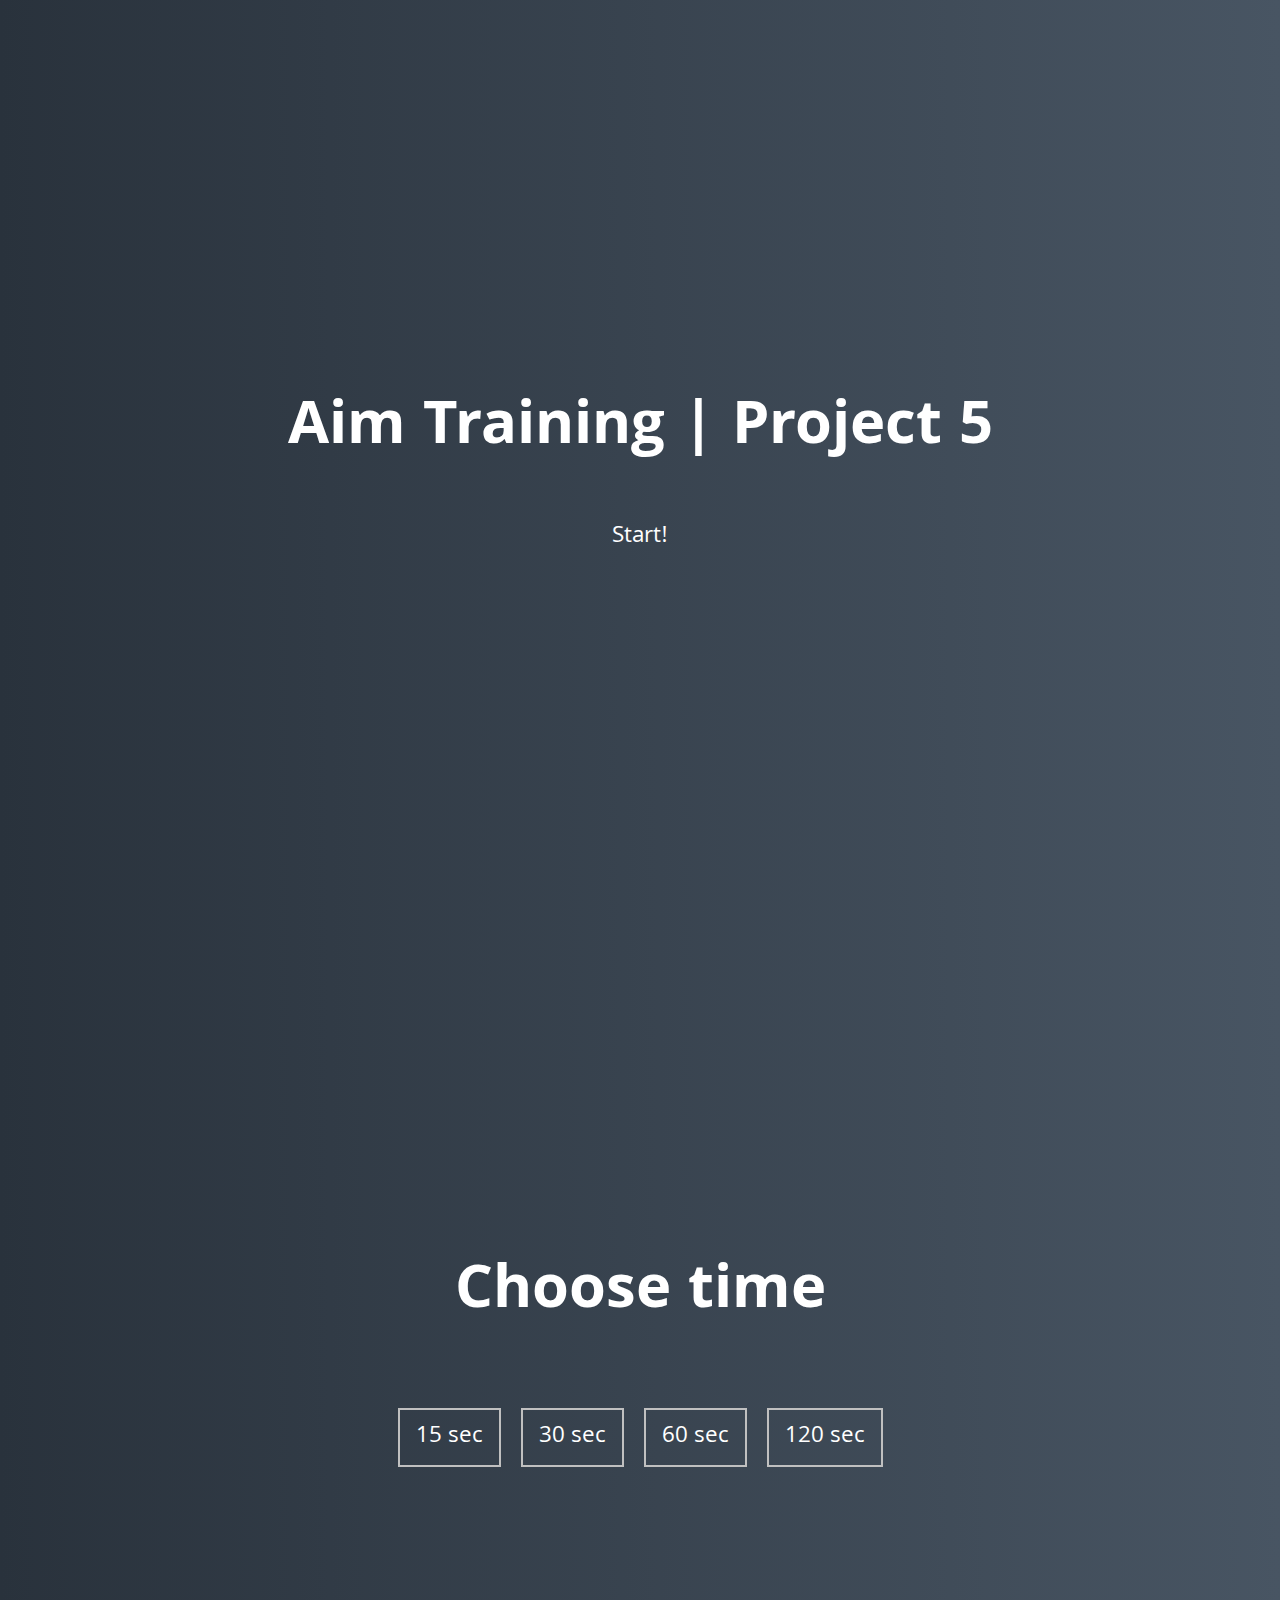
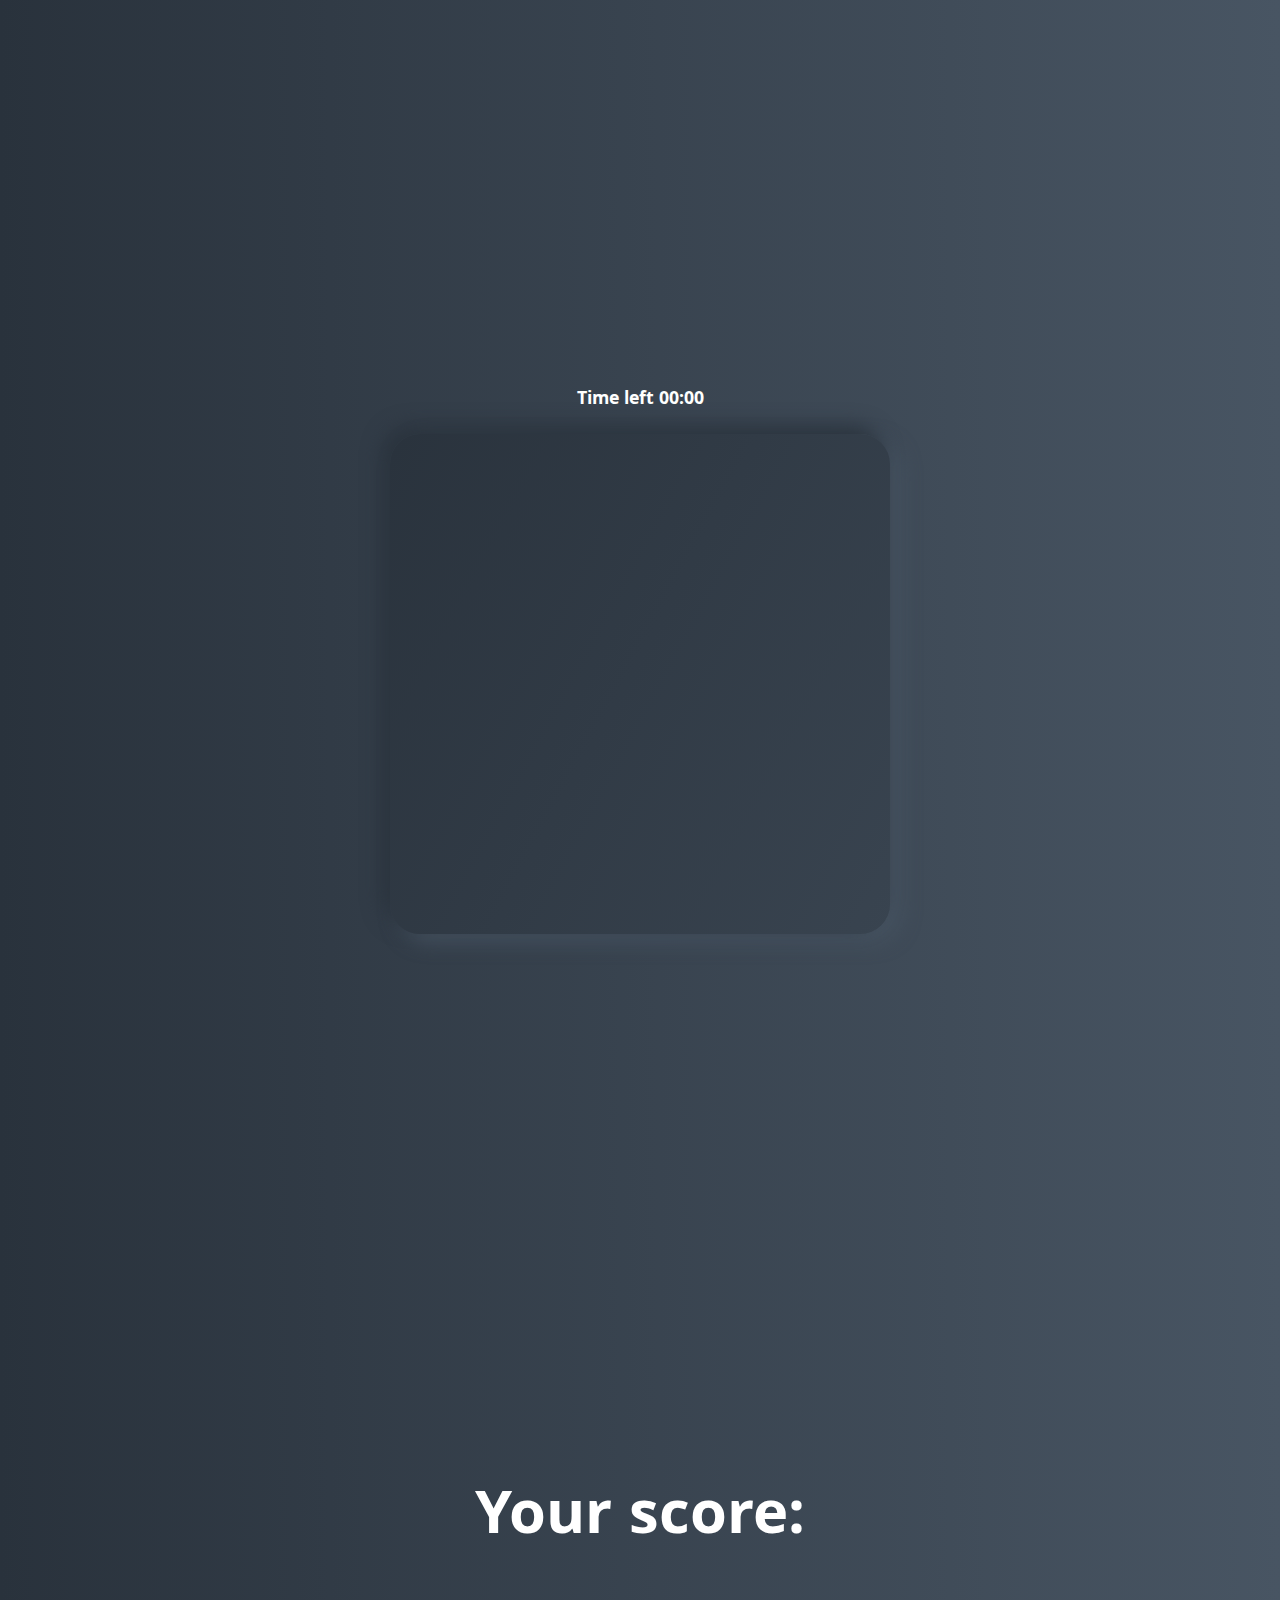
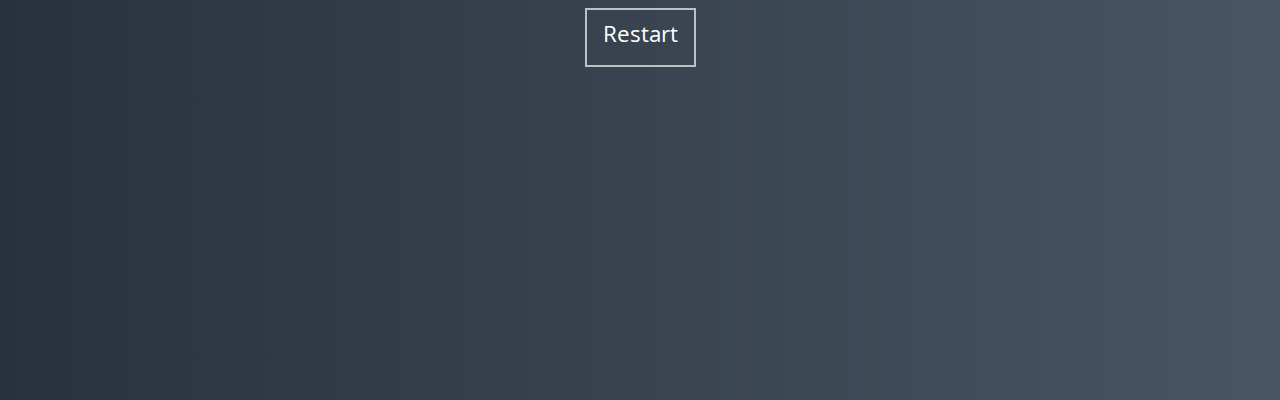
<file: aim-tester/index.html>
<!DOCTYPE html>
<html lang="en">
  <head>
    <meta charset="UTF-8" />
    <meta name="viewport" content="width=device-width, initial-scale=1.0" />
    <link rel="stylesheet" href="styles.css" />
    <title>Aim Training | Project 5</title>
  </head>
  <body>
    <div class="screen">
      <h1>Aim Training | Project 5</h1>
      <a href="#" id="start" class="start">Start!</a>
    </div>

    <div class="screen">
      <h1>Choose time</h1>
      <ul class="time-list">
        <li>
          <button id="time-btn" class="btn" data-time-seconds="15">
            15 sec
          </button>
        </li>
        <li>
          <button id="time-btn" class="btn" data-time-seconds="30">
            30 sec
          </button>
        </li>
        <li>
          <button  id="time-btn" class="btn" data-time-seconds="60">
            60 sec
          </button>
        </li>
        <li>
          <button  id="time-btn" class="btn" data-time-seconds="120">
            120 sec
          </button>
        </li>
      </ul>
    </div>

    <div class="screen">
      <h3>Time left <span id="time">00:00</span></h3>
      <div class="board" id="board"></div>
    </div>

    <div class="screen">
      <h1>Your score: <span id="score"></span></h1>
      <button id="restart" class="btn">Restart</button>
    </div>

    <!-- Scripts -->
    <script src="index.js"></script>
  </body>
</html>
</file>
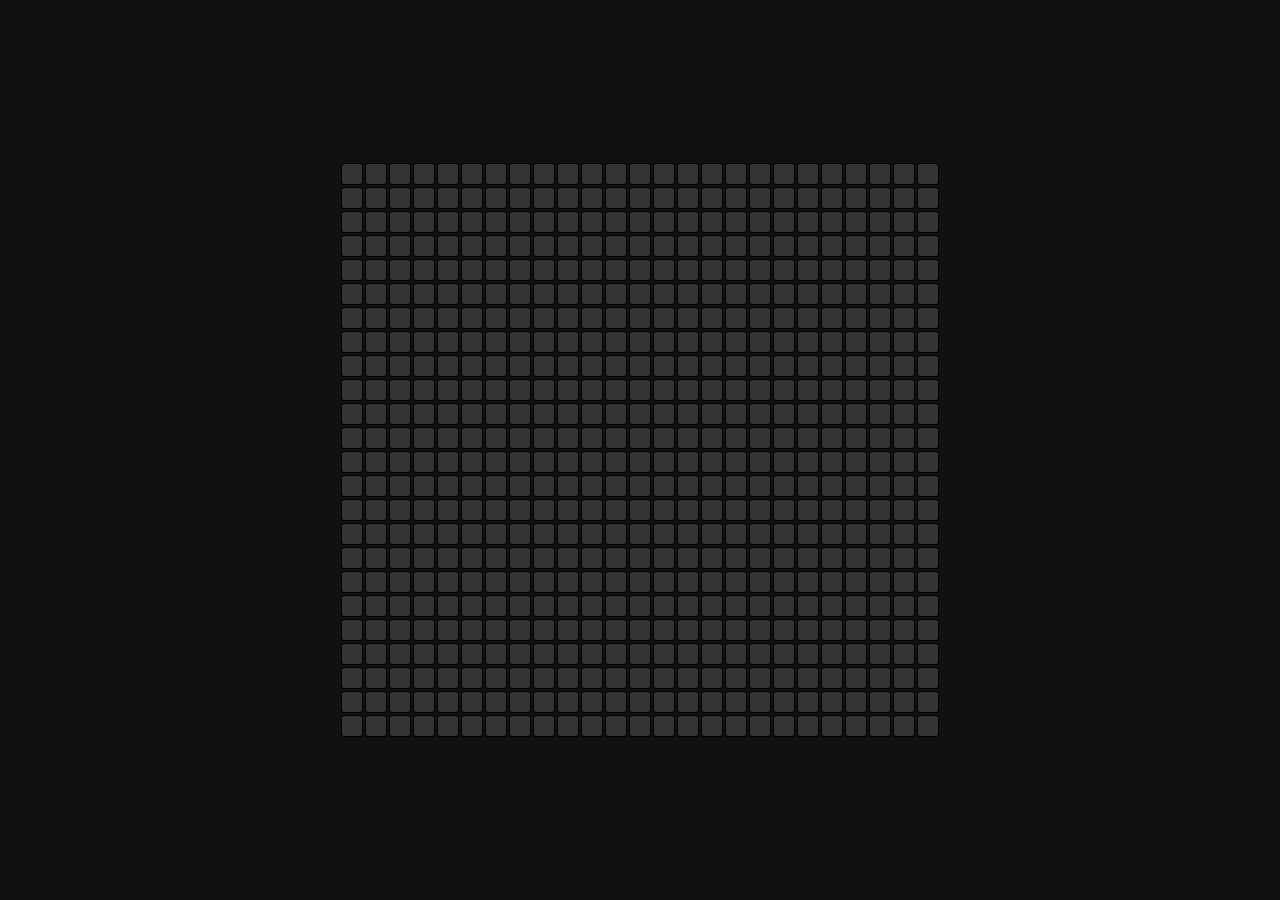
<file: luminous-board/index.html>
<!DOCTYPE html>
<html lang="en">
  <head>
    <meta charset="UTF-8" />
    <meta name="viewport" content="width=device-width, initial-scale=1.0" />
    <link rel="stylesheet" href="styles.css" />
    <title>Board | Project 4</title>
  </head>
  <body>
    <div class="container" id="board"></div>

    <!-- Scripts -->
    <script src="index.js"></script>
  </body>
</html>
</file>
<file: aim-tester/styles.css>
@import url('https://fonts.googleapis.com/css?family=Khula&display=swap');

* {
  box-sizing: border-box;
}

body {
  color: #fff;
  font-family: 'Khula', sans-serif;
  height: 100vh;
  overflow: hidden;
  margin: 0;
  text-align: center;
}

a {
  color: #fff;
  text-decoration: none;
}

a:hover {
  color: #16D9E3;
}

.start {
  font-size: 1.5rem;
}

h1 {
  line-height: 1.4;
  font-size: 4rem;
}

.screen {
  display: flex;
  flex-direction: column;
  align-items: center;
  justify-content: center;
  height: 100vh;
  width: 100vw;
  transition: margin 0.5s ease-out;
  background: linear-gradient(90deg, #29323C 0%, #485563 100%);
}

.screen.up {
  margin-top: -100vh;
}

.time-list {
  display: flex;
  flex-wrap: wrap;
  justify-content: center;
  list-style: none;
  padding: 0;
}

.time-list li {
  margin: 10px;
}

.btn {
  background-color: transparent;
  border: 2px solid #C0C0C0;
  color: #fff;
  cursor: pointer;
  font-family: inherit;
  padding: .5rem 1rem;
  font-size: 1.5rem;
}

.btn:hover {
  border: 2px solid #16D9E3;
  color: #16D9E3;
}

.hide {
  opacity: 0;
}

.primary {
  color: #16D9E3;
}

.board {
  display: flex;
  justify-content: center;
  align-items: center;
  position: relative;
  width: 500px;
  height: 500px;
  background: linear-gradient(118.38deg, #29323C -4.6%, #485563 200.44%);
  box-shadow: -8px -8px 20px #2A333D, 10px 7px 20px #475462;
  border-radius: 30px;
  overflow: hidden;
}

.circle {
  position: absolute;
  border-radius: 50%;
  cursor: pointer;
}
</file>
<file: luminous-board/styles.css>
* {
  box-sizing: border-box;
}

body {
  background-color: #111;
  display: flex;
  align-items: center;
  justify-content: center;
  height: 100vh;
  overflow: hidden;
  margin: 0;
}

.container {
  display: flex;
  align-items: center;
  justify-content: center;
  max-width: 600px;
  flex-wrap: wrap;
}

.square {
  width: 20px;
  height: 20px;
  border-radius: 2px;
  background-color: #333;
  box-shadow: 0 0 0 1px #000;
  margin: 2px;
  transition: 2s ease-in;
}

.square:hover {
  transition-duration: 0s;
}
</file>
